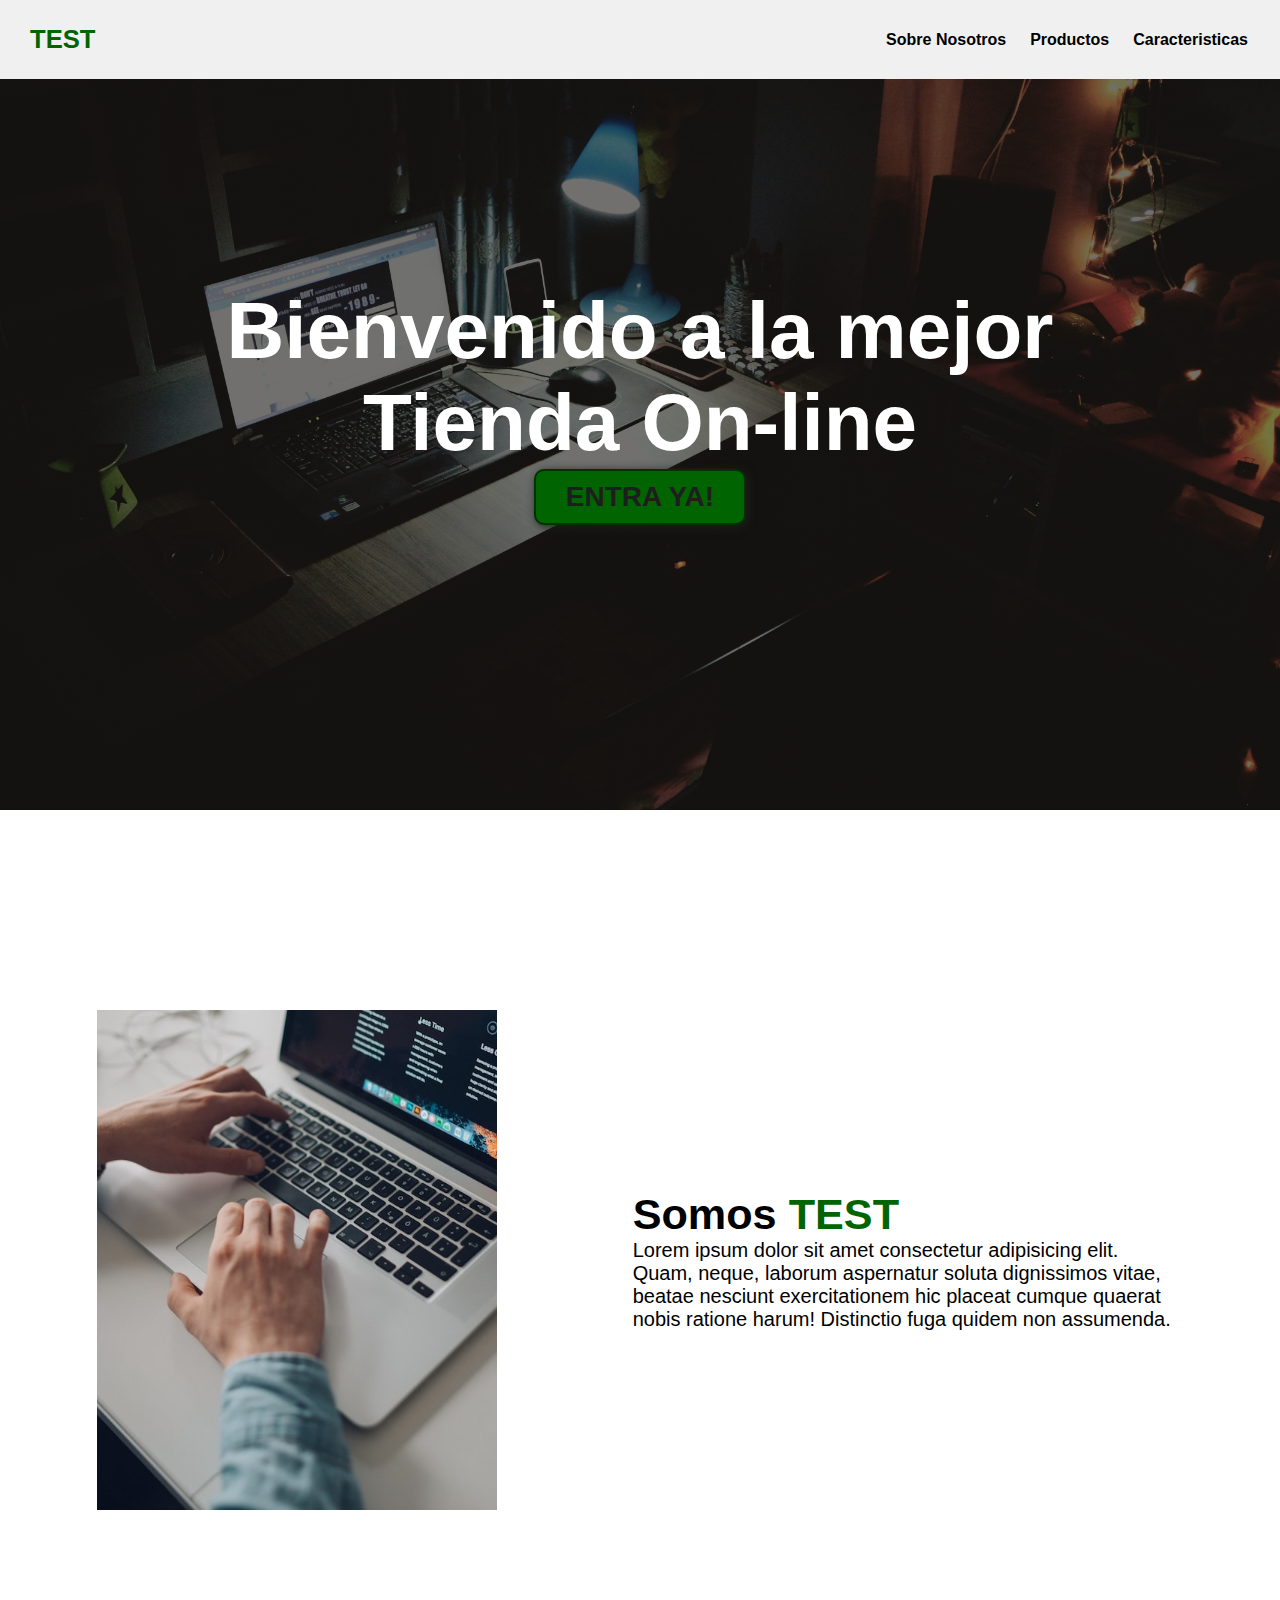
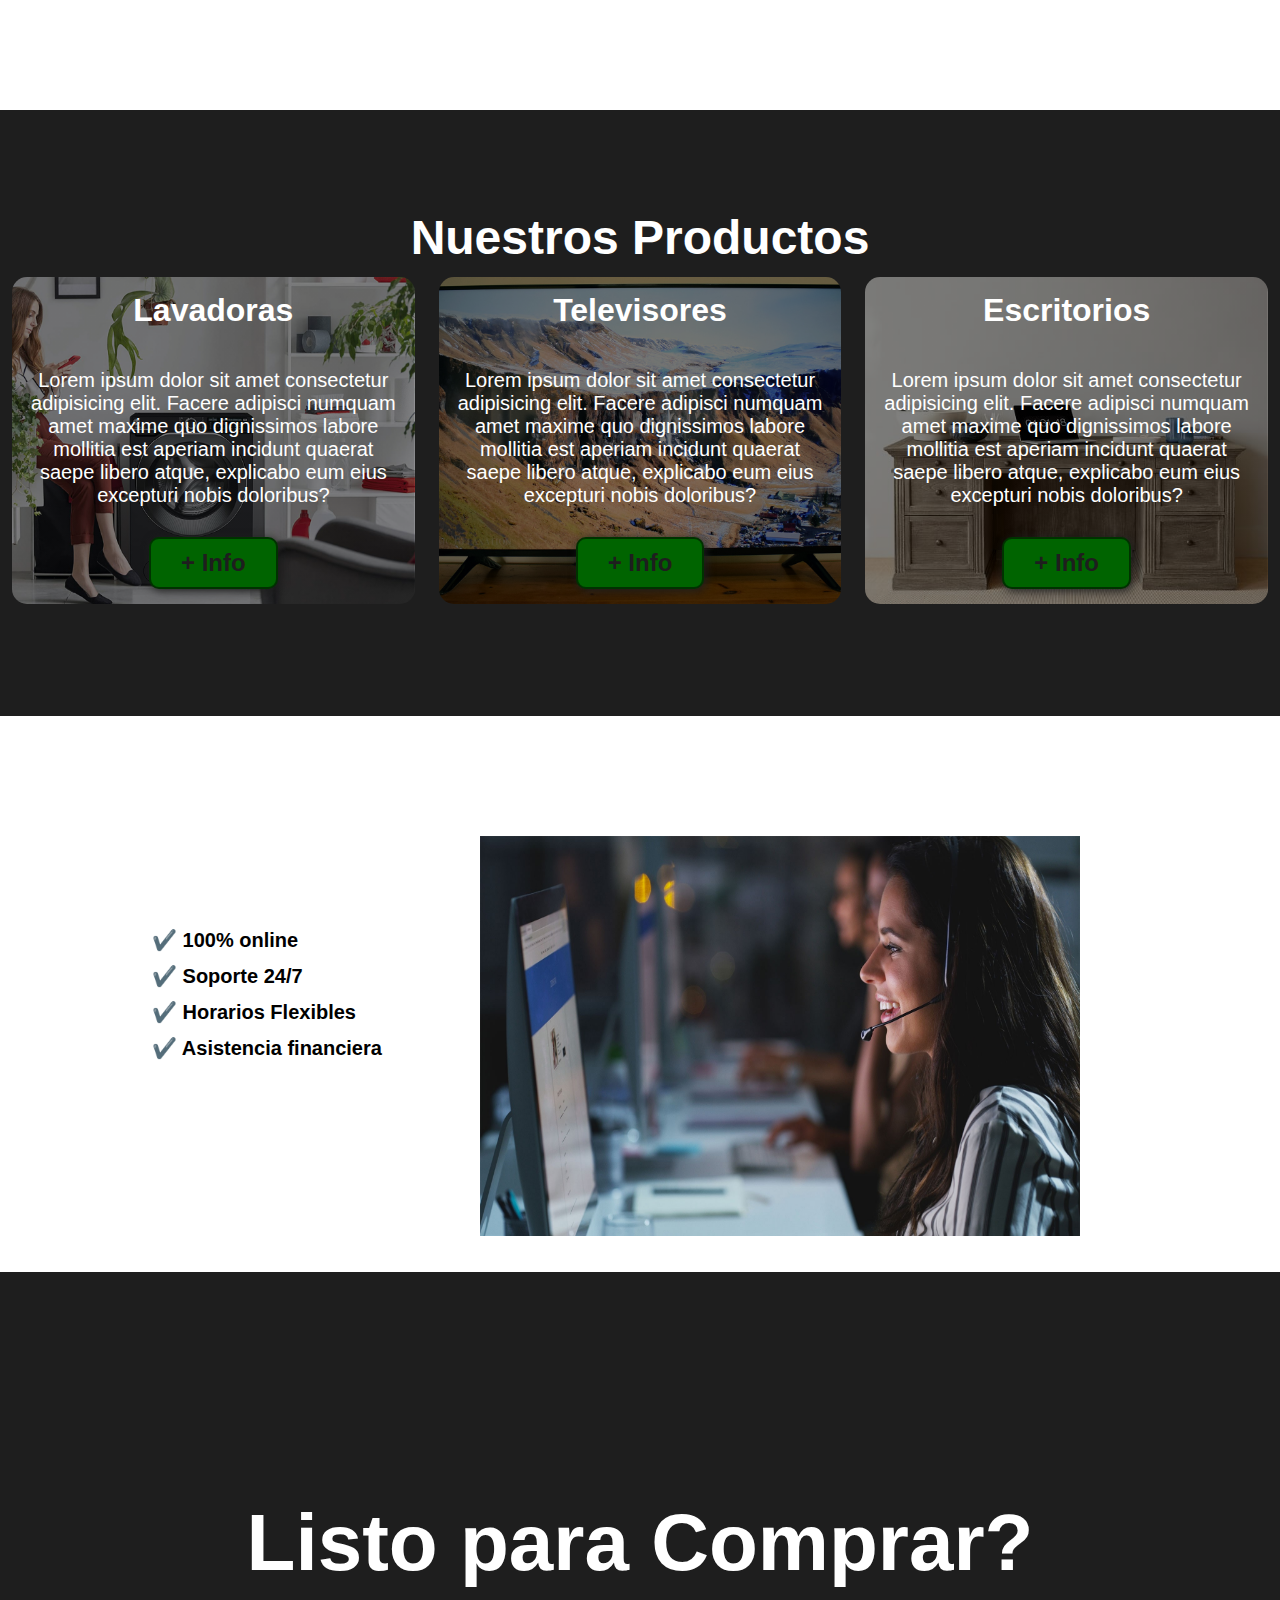
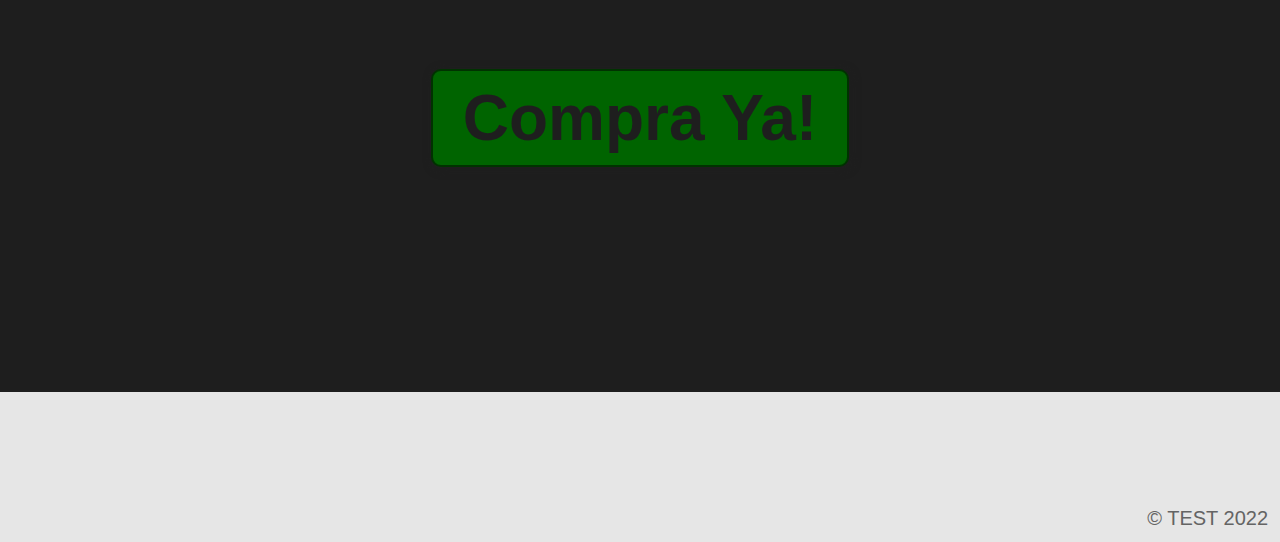
<file: index.html>
<!DOCTYPE html>
<html lang="en">
<head>
    <meta charset="UTF-8">
    <link rel="icon" href="media/T.ico" type="image/x-icon" />
    <link rel="shortcut icon" href="media/T.ico" type="image/x-icon" />
    <meta http-equiv="X-UA-Compatible" content="IE=edge">
    <meta name="viewport" content="width=device-width, initial-scale=1.0">
    <title>TEST</title>
    <link rel="stylesheet" href="index.css">
</head>
<body>
<header>
  <div class="container">
    <p class="logo">TEST</p>
    <nav>
      <a href="#hero">Sobre Nosotros</a>
      <a href="#nuestros-productos">Productos</a>
      <a href="#caracteristicas">Caracteristicas</a>
    </nav>
  </div>
</header>
<section id="hero">
  <h1>Bienvenido a la mejor <br>Tienda On-line</h1>
  <button>ENTRA YA!</button>
</section>
<section id="somosTEST">
  <div class="container">
  <div class="img-container"></div>
  <div class="texto">

    <h2>Somos <span class="color-acento"> TEST</h2>
      <p>Lorem ipsum dolor sit amet consectetur adipisicing elit. Quam, neque, laborum aspernatur soluta dignissimos vitae, beatae nesciunt exercitationem hic placeat cumque quaerat nobis ratione harum! Distinctio fuga quidem non assumenda.</p>
    </div>
  </div>
</section>
<section id="nuestros-productos">
  <div class="container">
    <h2>Nuestros Productos</h2>
    <div class="productos">
      <div class="carta">
        <h3>Lavadoras</h3>
        <p>Lorem ipsum dolor sit amet consectetur adipisicing elit. Facere adipisci numquam amet maxime quo dignissimos labore mollitia est aperiam incidunt quaerat saepe libero atque, explicabo eum eius excepturi nobis doloribus?</p>
        <button>+ Info</button>
      </div>
      <div class="carta">
        <h3>Televisores</h3>
        <p>Lorem ipsum dolor sit amet consectetur adipisicing elit. Facere adipisci numquam amet maxime quo dignissimos labore mollitia est aperiam incidunt quaerat saepe libero atque, explicabo eum eius excepturi nobis doloribus?</p>
        <button>+ Info</button>
      </div>
      <div class="carta">
        <h3>Escritorios</h3>
        <p>Lorem ipsum dolor sit amet consectetur adipisicing elit. Facere adipisci numquam amet maxime quo dignissimos labore mollitia est aperiam incidunt quaerat saepe libero atque, explicabo eum eius excepturi nobis doloribus?</p>
        <button>+ Info</button>
      </div>
    </div>
</div>
</section>

<section id="caracteristicas">
  <div class="container">
  <ul>
    <li>✔️ 100% online</li>
    <li>✔️ Soporte 24/7</li>
    <li>✔️ Horarios Flexibles</li>
    <li>✔️ Asistencia financiera</li>
  </ul>
</div>
</section>
<section id="end">
  <h2>Listo para Comprar?</h2>
  <form action="">

    <button>Compra Ya!</button>
  </form>
</section>
<footer>
  <div class="container">
  <p>&copy; TEST 2022</p>
</div>
</footer>
</body>
</html>
</file>
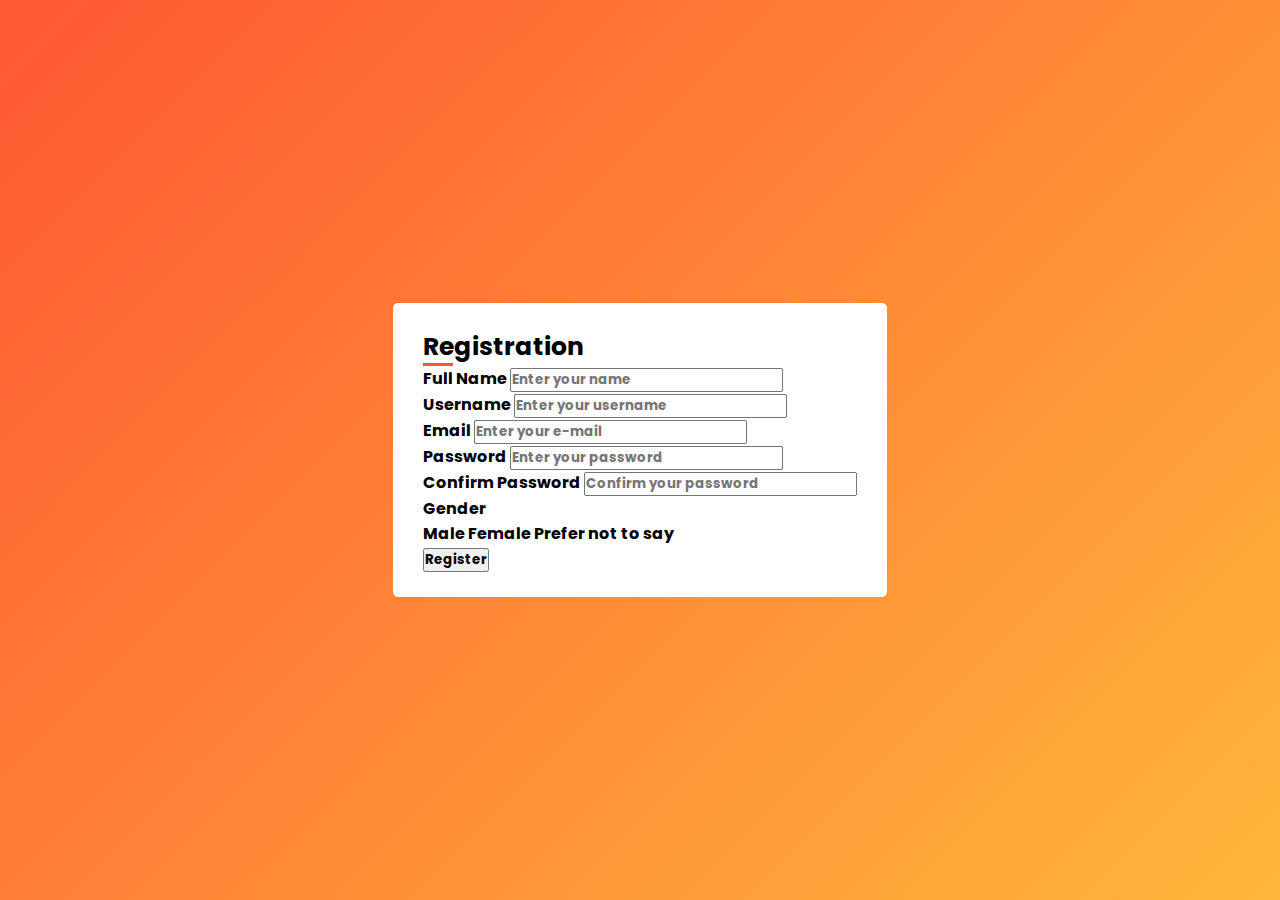
<file: Training/index.html>
<!DOCTYPE html>
<html lang="en">
<head>
    <meta charset="UTF-8">
    <meta http-equiv="X-UA-Compatible" content="IE=edge">
    <meta name="viewport" content="width=device-width, initial-scale=1.0">
    <title>Training</title>
    <link rel="stylesheet" href="styles.css">
    <!-- Font Poppins-->
    <style>
        @import url('https://fonts.googleapis.com/css2?family=Oswald:wght@200;300;400&family=Poppins:ital,wght@0,100;0,200;1,100;1,200&display=swap');
        </style>
</head>
<body>
    <header>
        <div class="container">
            <div class="title">Registration</div>
            <form action="#">
                <div class="user-details">
                    <div class="input-box">
                        <span class="details">Full Name</span>
                        <input type="text" placeholder="Enter your name" required>
                    </div>
                    <div class="input-box">
                        <span class="details">Username</span>
                        <input type="text" placeholder="Enter your username" required>
                    </div>
                    <div class="input-box">
                        <span class="details">Email</span>
                        <input type="text" placeholder="Enter your e-mail" required>
                    </div>
                    <div class="input-box">
                        <span class="details">Password</span>
                        <input type="text" placeholder="Enter your password" required>
                    </div>
                    <div class="input-box">
                        <span class="details">Confirm Password</span>
                        <input type="text" placeholder="Confirm your password" required>
                    </div>
                </div>
                <div class="gender-details">
                    <span class="gender-title">Gender</span>
                    <div class="category">
                        <label for="">
                            <span class="dot one"></span>
                            <span class="gender">Male</span>
                        </label>
                        <label for="">
                            <span class="dot one"></span>
                            <span class="gender">Female</span>
                        </label>
                        <label for="">
                            <span class="dot one"></span>
                            <span class="gender">Prefer not to say</span>
                        </label>
                    </div>
                </div>
                <div class="button">
                    <input type="submit" value="Register">
                </div>
            </form>
        </div>
    </header>
</body>

<script src="main.js"></script>
</html>
</file>
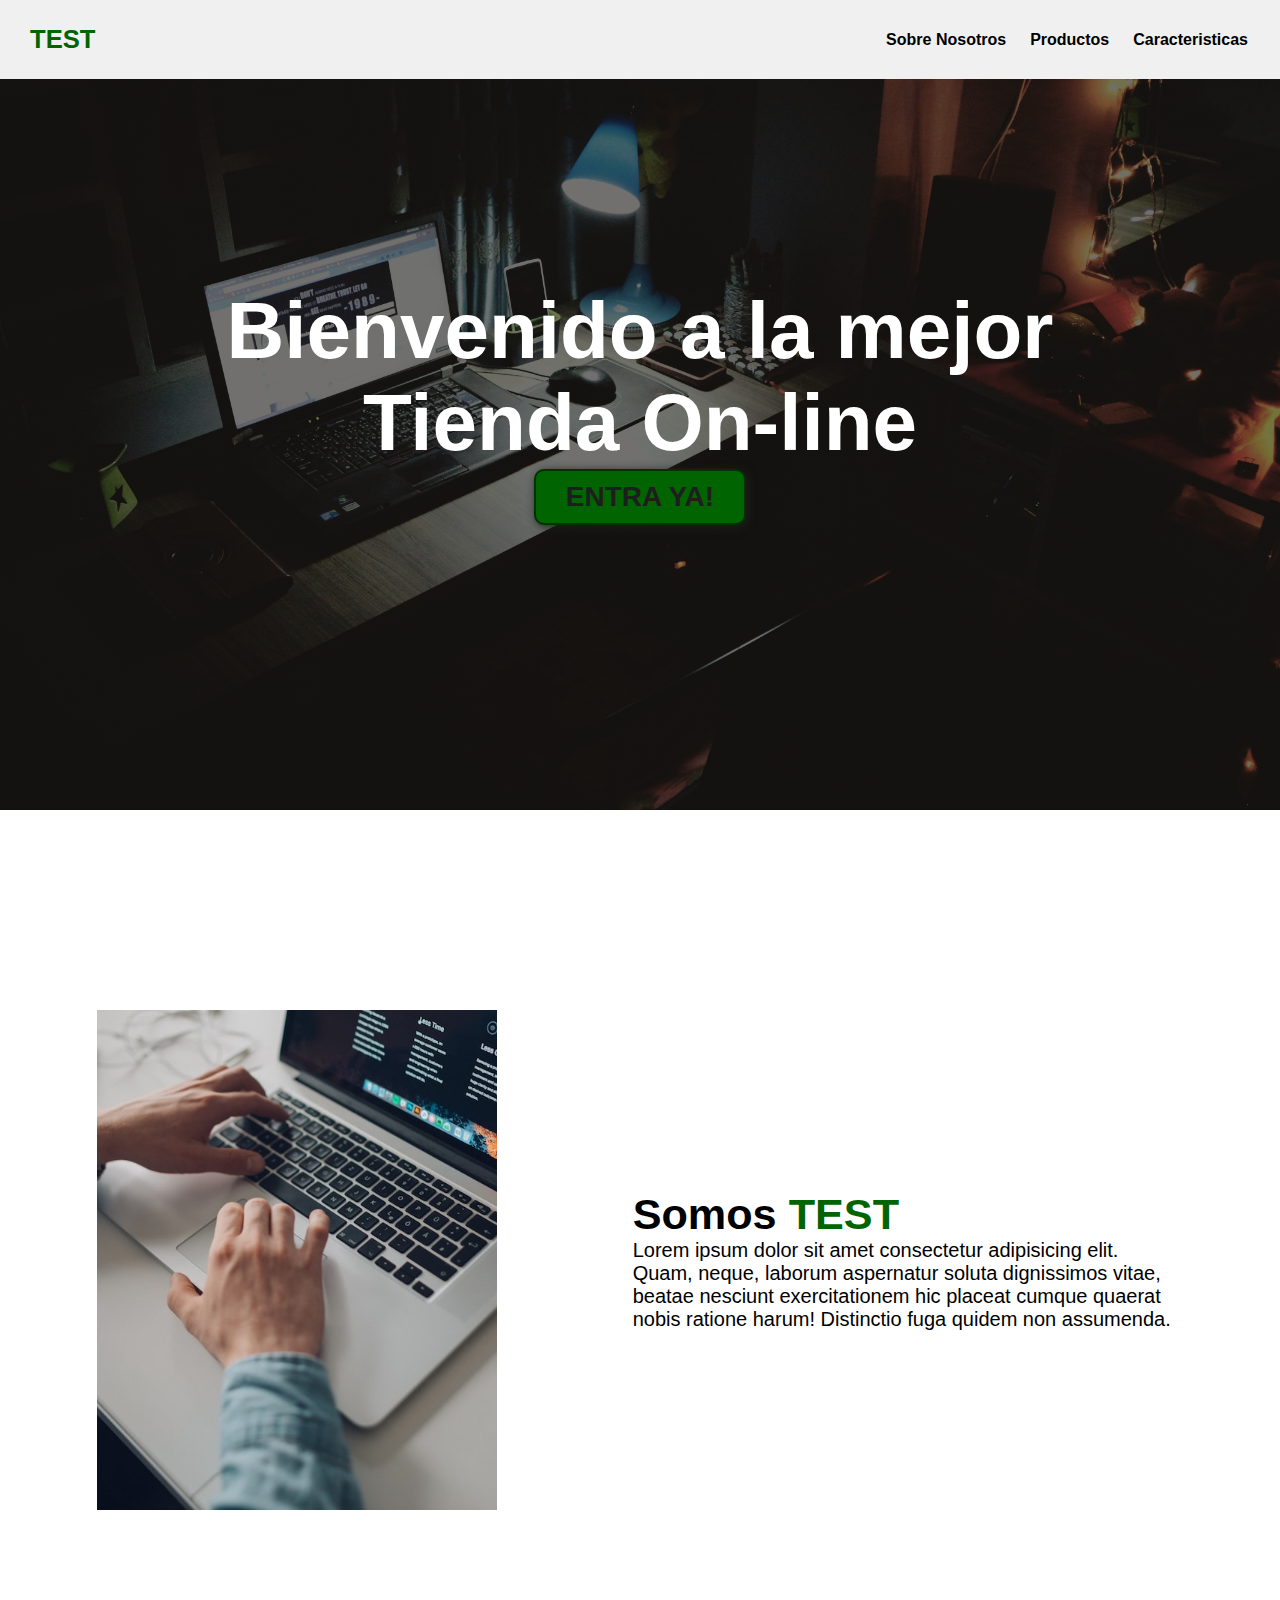
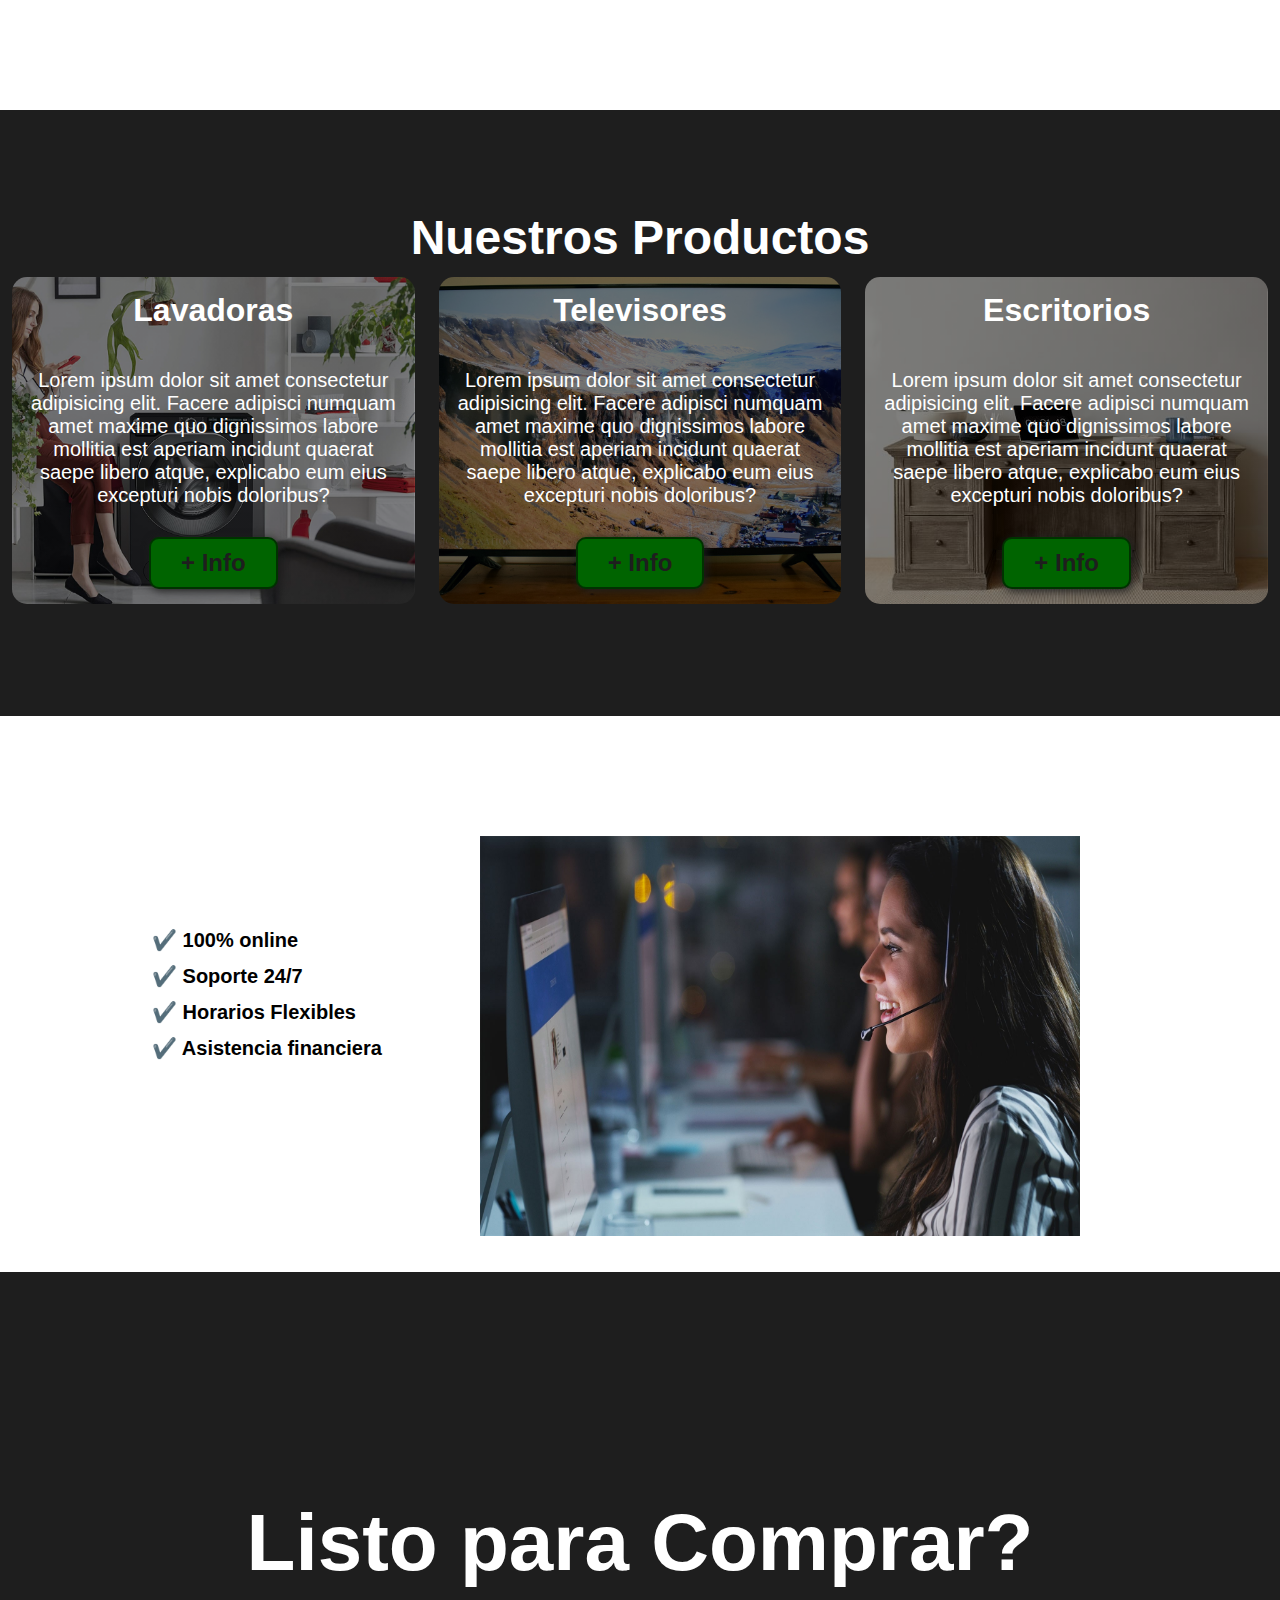
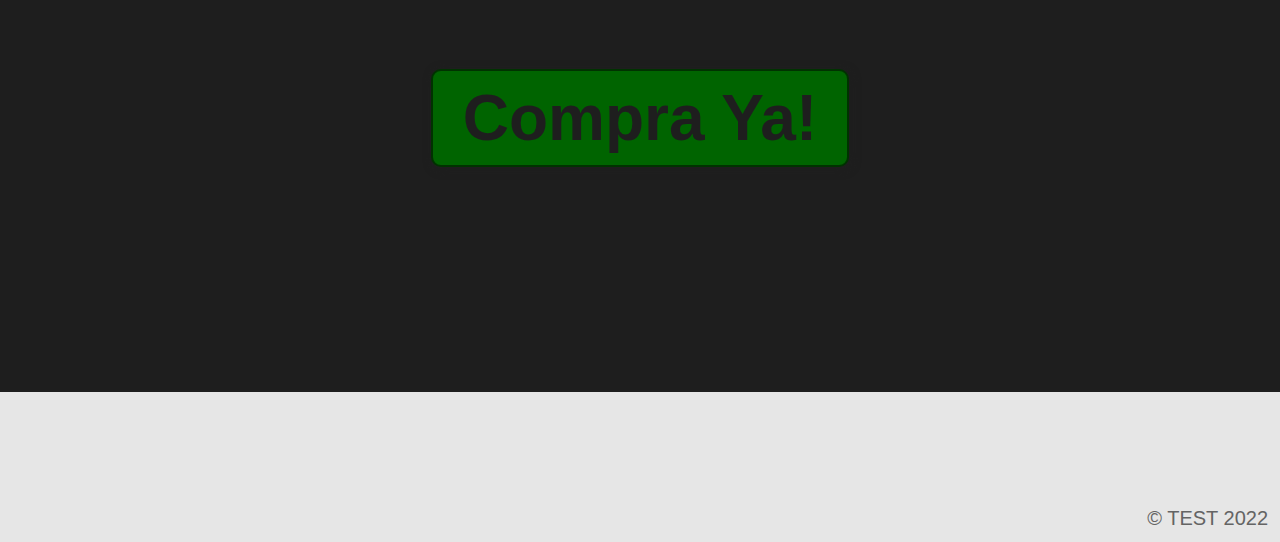
<file: Tuto/index.html>
<!DOCTYPE html>
<html lang="en">
<head>
    <meta charset="UTF-8">
    <link rel="icon" href="media/T.ico" type="image/x-icon" />
    <link rel="shortcut icon" href="media/T.ico" type="image/x-icon" />
    <meta http-equiv="X-UA-Compatible" content="IE=edge">
    <meta name="viewport" content="width=device-width, initial-scale=1.0">
    <title>TEST</title>
    <link rel="stylesheet" href="index.css">
</head>
<body>
<header>
  <div class="container">
    <p class="logo">TEST</p>
    <nav>
      <a href="#hero">Sobre Nosotros</a>
      <a href="#nuestros-productos">Productos</a>
      <a href="#caracteristicas">Caracteristicas</a>
    </nav>
  </div>
</header>
<section id="hero">
  <h1>Bienvenido a la mejor <br>Tienda On-line</h1>
  <button>ENTRA YA!</button>
</section>
<section id="somosTEST">
  <div class="container">
  <div class="img-container"></div>
  <div class="texto">

    <h2>Somos <span class="color-acento"> TEST</h2>
      <p>Lorem ipsum dolor sit amet consectetur adipisicing elit. Quam, neque, laborum aspernatur soluta dignissimos vitae, beatae nesciunt exercitationem hic placeat cumque quaerat nobis ratione harum! Distinctio fuga quidem non assumenda.</p>
    </div>
  </div>
</section>
<section id="nuestros-productos">
  <div class="container">
    <h2>Nuestros Productos</h2>
    <div class="productos">
      <div class="carta">
        <h3>Lavadoras</h3>
        <p>Lorem ipsum dolor sit amet consectetur adipisicing elit. Facere adipisci numquam amet maxime quo dignissimos labore mollitia est aperiam incidunt quaerat saepe libero atque, explicabo eum eius excepturi nobis doloribus?</p>
        <button>+ Info</button>
      </div>
      <div class="carta">
        <h3>Televisores</h3>
        <p>Lorem ipsum dolor sit amet consectetur adipisicing elit. Facere adipisci numquam amet maxime quo dignissimos labore mollitia est aperiam incidunt quaerat saepe libero atque, explicabo eum eius excepturi nobis doloribus?</p>
        <button>+ Info</button>
      </div>
      <div class="carta">
        <h3>Escritorios</h3>
        <p>Lorem ipsum dolor sit amet consectetur adipisicing elit. Facere adipisci numquam amet maxime quo dignissimos labore mollitia est aperiam incidunt quaerat saepe libero atque, explicabo eum eius excepturi nobis doloribus?</p>
        <button>+ Info</button>
      </div>
    </div>
</div>
</section>

<section id="caracteristicas">
  <div class="container">
  <ul>
    <li>✔️ 100% online</li>
    <li>✔️ Soporte 24/7</li>
    <li>✔️ Horarios Flexibles</li>
    <li>✔️ Asistencia financiera</li>
  </ul>
</div>
</section>
<section id="end">
  <h2>Listo para Comprar?</h2>
  <form action="">

    <button>Compra Ya!</button>
  </form>
</section>
<footer>
  <div class="container">
  <p>&copy; TEST 2022</p>
</div>
</footer>
</body>
</html>
</file>
<file: index.css>
*{
    box-sizing: border-box;
    margin: 0;
}

html {
    scroll-behavior: smooth;
  }

body{
    font-family: "Roboto", sans-serif ;
    margin: 0a;
}

h1{ font-size: 3.5em;}
h2{font-size: 2.7em;}
h3{font-size: 2em;}
p{font-size: 1.25em;}
ul{list-style: none;}
li{font-size: 1.25em;}

button{
    font-size: 1.5em;
    font-weight: bold;
    padding: 10px 30px;
    border-radius: 10px;
    border: 2px solid rgba(0,0,0,0.5);
    box-shadow: 2px 2px 10px;
    background-color:darkgreen;
    color:rgb(30,30,30);

}

button:hover{
    background-color: darkolivegreen;
}

.container{
    max-width: 1400px;
    margin: auto;
}

.color-acento{
     color: darkgreen;
}

header{
    background-color: rgb(240,240,240);
}

header .logo{
    margin: 0;
    padding: 25px 30px;
    font-weight: bold;
    color: darkgreen;
    font-size: 1.60em;
}

header .container{
    display: flex;
    flex-direction: column;
    align-items: center;
}

header nav{
    display: flex;
    flex-direction: column;
    text-align: center;
    padding-bottom: 25px;
}

header a{
    padding: 5px 12px;
    text-decoration: none;
    font-weight: bold;
    color: black;
}

header a:hover{
    color: darkolivegreen;
}

#hero{
    display: flex;
    align-items: center;
    justify-content: center;
    text-align: center;
    flex-direction: column;
    height: 90vh;
    background-image: linear-gradient(
       0deg,    
       rgba(0,0,0,0.5),
       rgba(0,0,0,0.5)
    )
    ,url("media/back.jpg");
    background-repeat: no-repeat;
    background-size: cover;
    background-position: center center;
}

#hero h1{
    color: white;
}

#hero button{
    font-size: 1.75em;
}

#somosTEST .container{
    text-align: center;
    padding: 200px 12px;
}

#nuestros-productos{
    background-color: rgb(30,30,30);
    color: white;
    text-align: center;
}

#nuestros-productos .container{
    padding: 100px 0px;
}

#nuestros-productos h2{
    margin-top: 0;
    font-size: 3em;
}

#nuestros-productos p{
    display: none;
}


#nuestros-productos .carta{
    background-size: cover;
    background-position: center center;
    padding: 50px;
    margin: 12px;
    border-radius: 15px;
}

.carta:first-child{
    background-image: linear-gradient(
       0deg,    
       rgba(0,0,0,0.5),
       rgba(0,0,0,0.5)
    )
    ,url("media/wash.jpg");
}

.carta:nth-child(2){
    background-image: linear-gradient(
       0deg,    
       rgba(0,0,0,0.5),
       rgba(0,0,0,0.5)
    )
    ,url("media/tv.jpg");
}

.carta:nth-child(3){
    background-image: linear-gradient(
       0deg,    
       rgba(0,0,0,0.5),
       rgba(0,0,0,0.5)
    )
    ,url("media/desk.jpg");
}

#caracteristicas .container{
    text-align: center;
    padding: 200px 12px;
}

#caracteristicas li{
    margin: 12px 0px;
    font-weight: bold;
}


#end{
   display: flex;
   flex-direction: column;
   justify-content: center;
   align-items: center;
   text-align: center;
   background-color: rgb(30,30,30);
   color: white;
   height: 80vh;
}

#end h2{
    font-size: 9vw;
}

#end button{
    font-size: 5vw;
}

footer{
    background-color: rgb(230,230,230);
}

footer p{
    margin: 0;
    padding: 12px;
    color: rgb(100,100,100);
}

footer .container{
  height: 150px;
  display: flex;
  justify-content: center;
  align-items: flex-end;
}

@media (min-width: 720px){
    header{
        position: fixed;
        width: 100%;
    }
    header .container{
        flex-direction: row;
        justify-content: space-between;
    }

    header nav{
        flex-direction: row;
        padding-bottom: 0;
        padding-right: 20px;
    }

    #hero h1{
        font-size: 5em;
    }

    #somosTEST .container{
        display: flex;
        justify-content: space-evenly;
    }

    #somosTEST .texto{
        width: 50%;
        max-width: 600px;
        text-align: initial;
        padding-left: 30px;
        padding-left: 50px;
        display: flex;
        flex-direction: column;
        justify-content: center;
    }

    #somosTEST h2{
        margin-top: 0px;
    }

    #somosTEST .img-container{
        background-image: url("media/test.jpg");
        background-size: cover;
        background-position: center center;
        height: 500px;
        width: 400px;
    }

    #nuestros-productos .productos{
        display: flex;
        justify-content: center;
    }

    #nuestros-productos p{
        display: block;
        margin-bottom: 30px;
    }

    #nuestros-productos h3{
        margin-top: 0;
        margin-bottom: 40px;
    }

    #nuestros-productos .carta{
        padding: 15px;
    }

    #caracteristicas{
        background-image: url("media/support.jpg");
        background-repeat: no-repeat;
        background-size: 600px 400px;
        background-position: calc(100vw - 500px) 120px;
    }

    #caracteristicas .container{
        text-align: initial;
    }

    #caracteristicas ul{
        margin-left: 100px;
    }

    #end h2{
        font-size: 5em;
        margin-bottom: 1em;
    }

    #final button{
        font-size: 2em;
    }

    footer .container{
        justify-content: flex-end;
    }

}

@media (min-width: 1100px) {
    #caracteristicas{
        background-position-x: calc(100vw - 800px);
    }
}
</file>
<file: Training/styles.css>
*{
    margin: 0;
    padding: 0;
    box-sizing: border-box;
    font-family: "Poppins", sans-serif;
    font-weight: bold;
}

body{
    display: flex;
    height: 100vh;
    justify-content: center;
    align-items: center;
    padding: 10px;
    background: linear-gradient(135deg, #FF5733,#FFB73A);
}

.container{
    max-width: 700px;
    width: 100%;
    background: #fff;
    padding: 25px 30px;
    border-radius: 5px;
}

.container .title{
    font-size: 25px;
    font-weight: 500;
    position: relative;
    font-weight: bold;

}

.container .title::before{
  content: "";
  position: absolute;
  left: 0;
  bottom: 0;
  height: 3px;
  width: 30px;
  background:  #FF5733;
}
</file>
<file: Tuto/index.css>
*{
    box-sizing: border-box;
    margin: 0;
}

html {
    scroll-behavior: smooth;
  }

body{
    font-family: "Roboto", sans-serif ;
    margin: 0a;
}

h1{ font-size: 3.5em;}
h2{font-size: 2.7em;}
h3{font-size: 2em;}
p{font-size: 1.25em;}
ul{list-style: none;}
li{font-size: 1.25em;}

button{
    font-size: 1.5em;
    font-weight: bold;
    padding: 10px 30px;
    border-radius: 10px;
    border: 2px solid rgba(0,0,0,0.5);
    box-shadow: 2px 2px 10px;
    background-color:darkgreen;
    color:rgb(30,30,30);

}

button:hover{
    background-color: darkolivegreen;
}

.container{
    max-width: 1400px;
    margin: auto;
}

.color-acento{
     color: darkgreen;
}

header{
    background-color: rgb(240,240,240);
}

header .logo{
    margin: 0;
    padding: 25px 30px;
    font-weight: bold;
    color: darkgreen;
    font-size: 1.60em;
}

header .container{
    display: flex;
    flex-direction: column;
    align-items: center;
}

header nav{
    display: flex;
    flex-direction: column;
    text-align: center;
    padding-bottom: 25px;
}

header a{
    padding: 5px 12px;
    text-decoration: none;
    font-weight: bold;
    color: black;
}

header a:hover{
    color: darkolivegreen;
}

#hero{
    display: flex;
    align-items: center;
    justify-content: center;
    text-align: center;
    flex-direction: column;
    height: 90vh;
    background-image: linear-gradient(
       0deg,    
       rgba(0,0,0,0.5),
       rgba(0,0,0,0.5)
    )
    ,url("media/back.jpg");
    background-repeat: no-repeat;
    background-size: cover;
    background-position: center center;
}

#hero h1{
    color: white;
}

#hero button{
    font-size: 1.75em;
}

#somosTEST .container{
    text-align: center;
    padding: 200px 12px;
}

#nuestros-productos{
    background-color: rgb(30,30,30);
    color: white;
    text-align: center;
}

#nuestros-productos .container{
    padding: 100px 0px;
}

#nuestros-productos h2{
    margin-top: 0;
    font-size: 3em;
}

#nuestros-productos p{
    display: none;
}


#nuestros-productos .carta{
    background-size: cover;
    background-position: center center;
    padding: 50px;
    margin: 12px;
    border-radius: 15px;
}

.carta:first-child{
    background-image: linear-gradient(
       0deg,    
       rgba(0,0,0,0.5),
       rgba(0,0,0,0.5)
    )
    ,url("media/wash.jpg");
}

.carta:nth-child(2){
    background-image: linear-gradient(
       0deg,    
       rgba(0,0,0,0.5),
       rgba(0,0,0,0.5)
    )
    ,url("media/tv.jpg");
}

.carta:nth-child(3){
    background-image: linear-gradient(
       0deg,    
       rgba(0,0,0,0.5),
       rgba(0,0,0,0.5)
    )
    ,url("media/desk.jpg");
}

#caracteristicas .container{
    text-align: center;
    padding: 200px 12px;
}

#caracteristicas li{
    margin: 12px 0px;
    font-weight: bold;
}


#end{
   display: flex;
   flex-direction: column;
   justify-content: center;
   align-items: center;
   text-align: center;
   background-color: rgb(30,30,30);
   color: white;
   height: 80vh;
}

#end h2{
    font-size: 9vw;
}

#end button{
    font-size: 5vw;
}

footer{
    background-color: rgb(230,230,230);
}

footer p{
    margin: 0;
    padding: 12px;
    color: rgb(100,100,100);
}

footer .container{
  height: 150px;
  display: flex;
  justify-content: center;
  align-items: flex-end;
}

@media (min-width: 720px){
    header{
        position: fixed;
        width: 100%;
    }
    header .container{
        flex-direction: row;
        justify-content: space-between;
    }

    header nav{
        flex-direction: row;
        padding-bottom: 0;
        padding-right: 20px;
    }

    #hero h1{
        font-size: 5em;
    }

    #somosTEST .container{
        display: flex;
        justify-content: space-evenly;
    }

    #somosTEST .texto{
        width: 50%;
        max-width: 600px;
        text-align: initial;
        padding-left: 30px;
        padding-left: 50px;
        display: flex;
        flex-direction: column;
        justify-content: center;
    }

    #somosTEST h2{
        margin-top: 0px;
    }

    #somosTEST .img-container{
        background-image: url("media/test.jpg");
        background-size: cover;
        background-position: center center;
        height: 500px;
        width: 400px;
    }

    #nuestros-productos .productos{
        display: flex;
        justify-content: center;
    }

    #nuestros-productos p{
        display: block;
        margin-bottom: 30px;
    }

    #nuestros-productos h3{
        margin-top: 0;
        margin-bottom: 40px;
    }

    #nuestros-productos .carta{
        padding: 15px;
    }

    #caracteristicas{
        background-image: url("media/support.jpg");
        background-repeat: no-repeat;
        background-size: 600px 400px;
        background-position: calc(100vw - 500px) 120px;
    }

    #caracteristicas .container{
        text-align: initial;
    }

    #caracteristicas ul{
        margin-left: 100px;
    }

    #end h2{
        font-size: 5em;
        margin-bottom: 1em;
    }

    #final button{
        font-size: 2em;
    }

    footer .container{
        justify-content: flex-end;
    }

}

@media (min-width: 1100px) {
    #caracteristicas{
        background-position-x: calc(100vw - 800px);
    }
}
</file>
